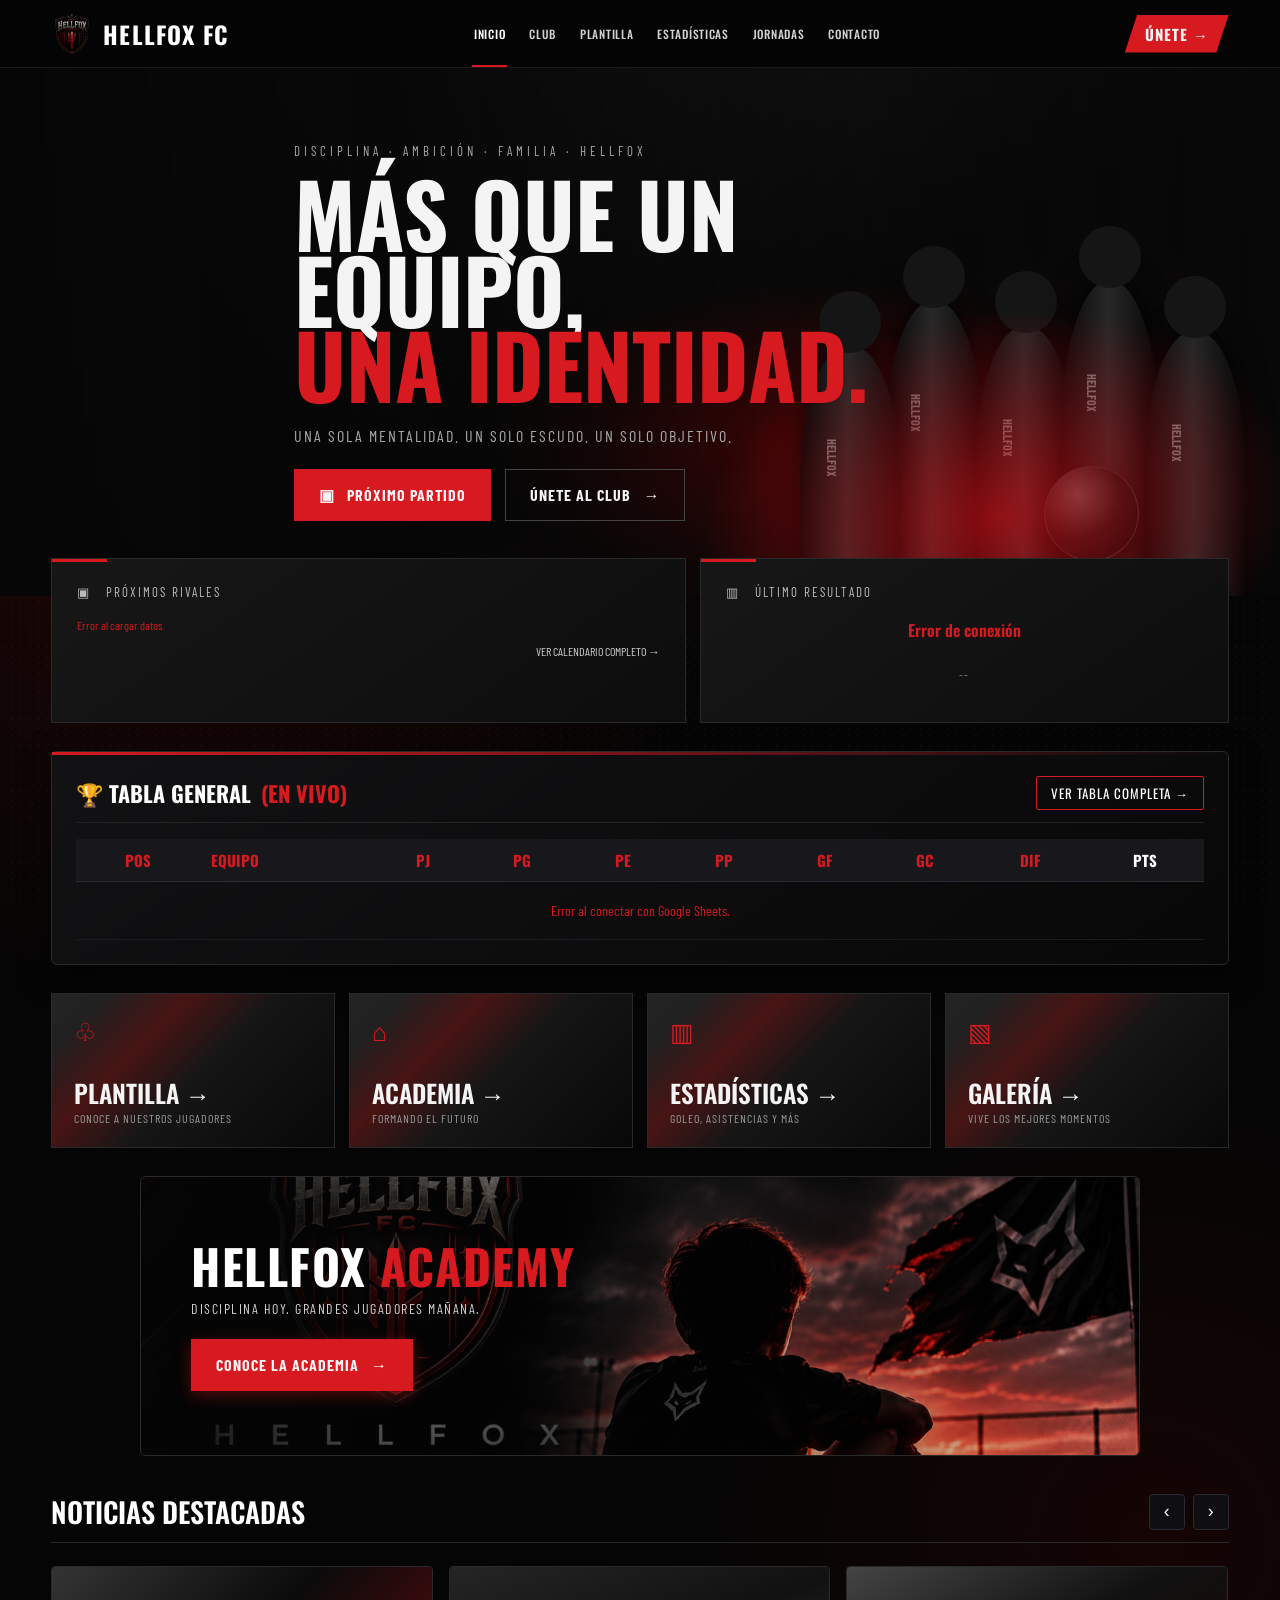
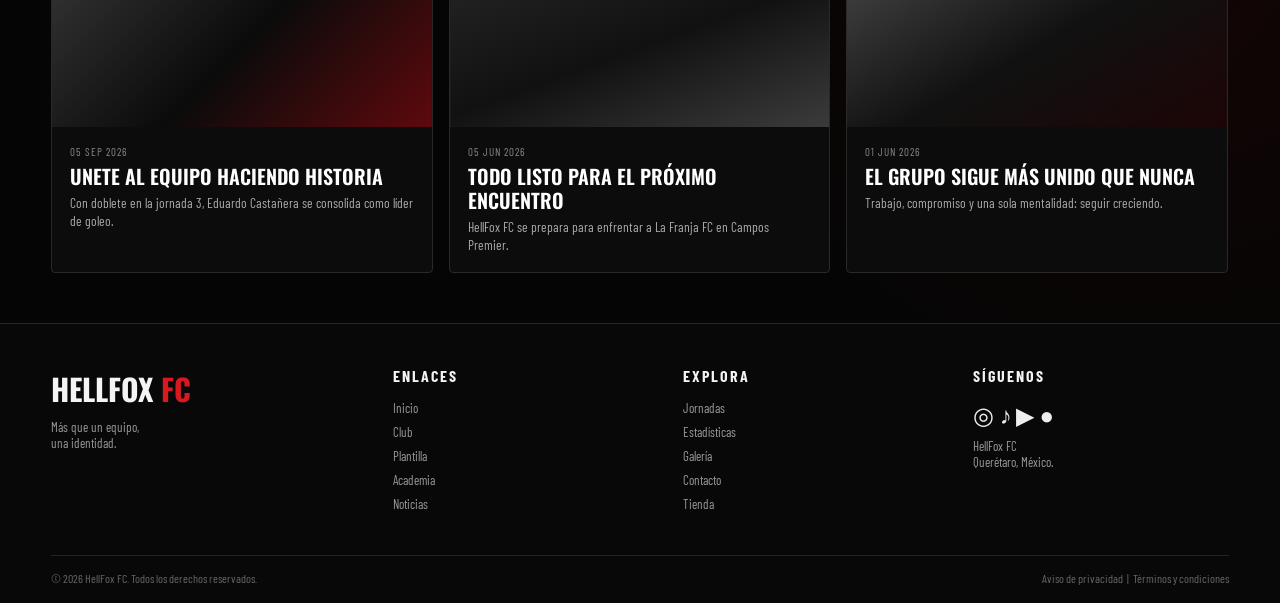
<file: index.html>
<!DOCTYPE html>
<html lang="es">
<head>
<meta charset="UTF-8">
<meta name="viewport" content="width=device-width, initial-scale=1.0">
<title>HELLFOX FC — Más que un equipo</title>
<style>
@import url('https://fonts.googleapis.com/css2?family=Barlow+Condensed:wght@400;500;600;700;800&family=Oswald:wght@400;500;600;700&display=swap');

:root{
  --red:#d71920;
  --red2:#8e0e13;
  --black:#050505;
  --panel:#0f0f11;
  --line:#292929;
  --white:#f4f4f4;
  --muted:#a0a0a0;
}
*{box-sizing:border-box;margin:0;padding:0}
body{
  background:
    radial-gradient(circle at 15% 20%,rgba(180,0,0,.16),transparent 28%),
    radial-gradient(circle at 90% 70%,rgba(130,0,0,.13),transparent 25%),
    #050505;
  color:var(--white);
  font-family:'Barlow Condensed',Arial,sans-serif;
  overflow-x: hidden;
}
body:before{
  content:"";
  position:fixed;inset:0;pointer-events:none;opacity:.08;
  background-image:linear-gradient(115deg,transparent 0 48%,#fff 49%,transparent 50%);
  background-size:9px 9px;
}
a{text-decoration:none;color:inherit}
.container{width:min(1180px,92%);margin:auto}

/* NAV OPTIMIZADO */
header{
  position:sticky;top:0;z-index:100;
  height:68px;background:rgba(5,5,5,.98);
  border-bottom:1px solid #1a1a1a;
  backdrop-filter:blur(10px);
}
.nav{height:100%;display:flex;align-items:center;justify-content:space-between}
.brand{display:flex;align-items:center;gap:10px}
.logo-img{
  height:42px;
  width:auto;
  object-fit:contain;
  display:block;
}
.brand b{font:700 24px 'Oswald',sans-serif;letter-spacing:1.2px;color:#fff;text-transform:uppercase}
.navlinks{display:flex;gap:20px;align-items:center;height:100%}
.navlinks a{
  font-family:'Oswald',sans-serif;
  font-size:11.5px;
  font-weight:500;
  text-transform:uppercase;
  letter-spacing:0.7px;
  color:#d2d2d2;
  transition:color 0.2s;
  position:relative;
  display:flex;
  align-items:center;
  height:100%;
  padding:0 2px;
}
.navlinks a:hover, .navlinks a.active{color:#fff}
.navlinks a.active::after{
  content:'';
  position:absolute;
  bottom:0;left:0;right:0;
  height:2px;
  background-color:var(--red);
}
.join{
  background:var(--red);
  padding:8px 20px;
  clip-path:polygon(12% 0, 100% 0, 88% 100%, 0 100%);
  font-family:'Oswald',sans-serif;
  font-weight:700;
  font-size:15px;
  text-transform:uppercase;
  letter-spacing:1px;
}
.menu{display:none}

/* HERO */
.hero{
  min-height:500px;position:relative;overflow:hidden;
  display:flex;align-items:center;
  background:
    linear-gradient(90deg,#060606 0%,rgba(5,5,5,.88) 31%,rgba(5,5,5,.38) 68%,#080808 100%),
    radial-gradient(ellipse at 65% 70%,rgba(180,0,0,.62),transparent 30%),
    linear-gradient(155deg,#242424,#090909 55%,#250709);
}
.hero:after{
  content:"";position:absolute;right:-8%;bottom:-35%;width:60%;height:100%;
  background:radial-gradient(ellipse,rgba(210,15,22,.65),transparent 55%);
  transform:rotate(-10deg);
}
.hero-content{position:relative;z-index:2;width:54%;padding:75px 0}
.kicker{letter-spacing:4px;color:#aaa;font-size:13px;margin-bottom:16px}
h1{font:700 clamp(55px,7vw,88px)/.86 'Oswald';text-transform:uppercase}
h1 span{color:var(--red);display:block}
.hero p{margin:24px 0;color:#aaa;letter-spacing:2px;text-transform:uppercase}
.actions{display:flex;gap:14px}
.btn{padding:15px 24px;text-transform:uppercase;font-weight:700;letter-spacing:1px;border:1px solid #444;transition:0.2s;display:inline-block;}
.btn.primary{background:var(--red);border-color:var(--red)}
.btn:hover{transform:translateY(-2px)}

/* BOTÓN VER TABLA REDUCIDO */
.btn-ver-tabla {
  padding: 6px 14px;
  background: transparent;
  border: 1px solid var(--red);
  color: #fff;
  font-family: 'Oswald', sans-serif;
  font-size: 13px;
  text-transform: uppercase;
  letter-spacing: 1px;
  transition: all 0.2s ease;
  display: inline-flex;
  align-items: center;
  gap: 6px;
  border-radius: 2px;
}

.btn-ver-tabla:hover {
  background: var(--red);
  color: #fff;
  transform: translateY(-2px);
  box-shadow: 0 0 10px rgba(215, 25, 32, 0.4);
}

/* ABSTRACT TEAM */
.team-visual{position:absolute;right:0;bottom:0;width:55%;height:100%;overflow:hidden}
.player{
  position:absolute;bottom:-20px;width:100px;height:270px;border-radius:48% 48% 5% 5%;
  background:linear-gradient(90deg,#050505,#272727 48%,#050505);
  box-shadow:0 0 30px #000;
}
.player:before{content:"";position:absolute;left:19px;top:-55px;width:62px;height:62px;border-radius:50%;background:#151515}
.player:after{content:"HELLFOX";position:absolute;top:105px;left:13px;transform:rotate(90deg);font-weight:700;font-size:12px;color:#777}
.p1{right:42%;height:315px}.p2{right:29%;height:290px}.p3{right:17%;height:335px}.p4{right:5%;height:285px}.p5{right:54%;height:270px}
.ball{
  position:absolute;right:20%;bottom:35px;width:95px;height:95px;border-radius:50%;
  background:radial-gradient(circle at 35% 30%,#555,#101010 48%,#000);
  box-shadow:0 15px 30px #000;border:1px solid #333
}

/* CARDS & LOGOS */
.stats{margin-top:-38px;position:relative;z-index:5}
.grid3{display:grid;grid-template-columns:1.2fr 1fr;gap:14px}
.card{background:linear-gradient(145deg,#171717,#0d0d0d);border:1px solid var(--line);padding:25px;min-height:165px;position:relative}
.card:before{content:"";position:absolute;top:0;left:0;width:55px;height:3px;background:var(--red)}
.label{font-size:13px;text-transform:uppercase;letter-spacing:2px;color:#bbb;margin-bottom:18px}
.score{font:600 34px 'Oswald';display:flex;align-items:center;justify-content:center;gap:22px;text-align:center;}
.small{font-size:12px;color:#888;text-transform:uppercase;letter-spacing:1px}

/* ESCUDOS DINÁMICOS Y FALLBACK */
.shield{
  width:53px;
  height:62px;
  margin:auto;
  background:#090909;
  border:1px solid #444;
  clip-path:polygon(50% 0,92% 18%,85% 76%,50% 100%,15% 76%,8% 18%);
  display:grid;
  place-items:center;
  color:var(--red);
  font-weight:800;
}
.shield-img {
  width: auto;
  max-width: 55px;
  height: 55px;
  object-fit: contain;
  margin: 0 auto;
  display: block;
}

/* RIVALES EN VIVO */
.rivales-grid {
  display: grid;
  grid-template-columns: repeat(auto-fit, minmax(240px, 1fr));
  gap: 16px;
  margin-top: 10px;
}
.match-card-mini {
  background: linear-gradient(145deg, #141416, #09090a);
  border: 1px solid var(--line);
  padding: 16px;
  position: relative;
  border-radius: 4px;
}
.match-card-mini::before {
  content: "";
  position: absolute;
  top: 0;
  left: 0;
  width: 3px;
  height: 100%;
  background: var(--red);
}
.match-meta {
  display: flex;
  justify-content: space-between;
  font-size: 11px;
  color: var(--muted);
  text-transform: uppercase;
  margin-bottom: 10px;
  border-bottom: 1px solid #222;
  padding-bottom: 5px;
}
.match-teams-row {
  display: flex;
  justify-content: space-between;
  align-items: center;
  text-align: center;
}
.team-mini-box {
  flex: 1;
  display: flex;
  flex-direction: column;
  align-items: center;
}
.team-mini-name {
  font-family: 'Oswald', sans-serif;
  font-size: 14px;
  margin-top: 6px;
}

/* RECTÁNGULO / PANEL DE TABLA GENERAL EN VIVO */
.panel-tabla-box {
  background: linear-gradient(145deg, #121214, #080809);
  border: 1px solid var(--line);
  border-radius: 6px;
  padding: 24px;
  margin: 28px 0;
  position: relative;
  box-shadow: 0 10px 30px rgba(0,0,0,0.5);
}

.panel-tabla-box::before {
  content: "";
  position: absolute;
  top: 0;
  left: 0;
  right: 0;
  height: 3px;
  background: linear-gradient(90deg, var(--red), transparent);
}

.panel-header {
  display: flex;
  justify-content: space-between;
  align-items: center;
  margin-bottom: 16px;
  border-bottom: 1px solid #222;
  padding-bottom: 12px;
  gap: 15px;
  flex-wrap: wrap;
}

.panel-title {
  font: 700 22px 'Oswald', sans-serif;
  text-transform: uppercase;
  color: #fff;
  display: flex;
  align-items: center;
  gap: 10px;
}

.panel-title span {
  color: var(--red);
}

.tabla-scroll {
  overflow-x: auto;
  width: 100%;
  -webkit-overflow-scrolling: touch;
}

.tabla-live {
  width: 100%;
  min-width: 600px;
  border-collapse: collapse;
  text-align: center;
  font-size: 14px;
}

.tabla-live thead tr {
  background: #18181c;
  color: var(--red);
  font-family: 'Oswald', sans-serif;
  font-size: 15px;
  text-transform: uppercase;
  border-bottom: 1px solid #2a2a30;
}

.tabla-live th, .tabla-live td {
  padding: 10px 12px;
}

.tabla-live tbody tr {
  border-bottom: 1px solid #1c1c20;
  transition: background 0.2s;
}

.tabla-live tbody tr:hover {
  background: rgba(255, 255, 255, 0.03);
}

/* FEATURE TILES */
.tiles{display:grid;grid-template-columns:repeat(4,1fr);gap:14px;margin:18px 0 28px}
.tile{min-height:155px;padding:22px;display:flex;flex-direction:column;justify-content:end;border:1px solid #292929;overflow:hidden;position:relative;background:linear-gradient(135deg,#242424,#080808)}
.tile:before{content:"";position:absolute;inset:0;background:linear-gradient(135deg,transparent 25%,rgba(190,0,0,.28),transparent 65%);transform:translateX(-20%)}
.tile>*{position:relative}
.icon{font-size:25px;color:var(--red);margin-bottom:auto}
.tile h3{font:600 25px 'Oswald';text-transform:uppercase}
.tile p{font-size:12px;color:#999;text-transform:uppercase;letter-spacing:1px}

/* ACADEMY - IMAGEN DE FONDO AJUSTADA */
/* CONTENEDOR MÁS COMPACTO Y CENTRADO */
/* CONTENEDOR COMPACTO */
/* CONTENEDOR CONTENIDO */
/* BANNER ACADEMY CON LA NUEVA IMAGEN COMPLETA */
.academy {
  min-height: 280px;
  max-width: 1000px;
  margin: 0 auto 28px auto;
  border: 1px solid #292929;
  border-radius: 6px;
  position: relative;
  overflow: hidden;
  padding: 40px 50px;
  display: flex;
  flex-direction: column;
  justify-content: center;
  align-items: flex-start;
  
  /* Imagen de fondo abarcando toda la tarjeta */
  background-image: 
    linear-gradient(90deg, rgba(5, 5, 5, 0.9) 0%, rgba(5, 5, 5, 0.4) 50%, rgba(5, 5, 5, 0.1) 100%),
    url('academy_hero.png'); /* Guarda tu nueva foto con este nombre */
  background-size: cover;
  background-position: center right;
  background-repeat: no-repeat;
}

/* Eliminamos el pseudo-elemento :after para quitar a los 3 chicos */
.academy:after {
  display: none;
}

/* ESTILOS DEL TEXTO Y BOTÓN SOBRE EL NUEVO FONDO */
.academy h2 {
  font-family: 'Oswald', sans-serif;
  font-size: 48px;
  font-weight: 700;
  text-transform: uppercase;
  color: #ffffff;
  line-height: 1;
  position: relative;
  z-index: 2;
  letter-spacing: 1.5px;
}

.academy h2 span {
  color: var(--red);
}

.academy p {
  color: #d0d0d0;
  font-size: 14px;
  letter-spacing: 1.5px;
  text-transform: uppercase;
  margin: 10px 0 22px 0;
  position: relative;
  z-index: 2;
}

.academy .btn.primary {
  position: relative;
  z-index: 2;
  box-shadow: 0 4px 15px rgba(215, 25, 32, 0.4);
}
/* CARRUSEL DE NOTICIAS INFINITO */
.noticias-section { margin: 35px 0 40px; }
.noticias-header {
  display: flex;
  justify-content: space-between;
  align-items: center;
  margin-bottom: 18px;
  border-bottom: 1px solid var(--line);
  padding-bottom: 10px;
}
.noticias-header h2 { font: 600 28px 'Oswald', sans-serif; text-transform: uppercase; color: #fff; }
.carousel-controls { display: flex; gap: 8px; }
.btn-scroll {
  background: #0f0f11;
  border: 1px solid #2a2a30;
  color: #fff;
  width: 36px;
  height: 36px;
  border-radius: 4px;
  cursor: pointer;
  font-size: 1.1rem;
  display: flex;
  align-items: center;
  justify-content: center;
  transition: all 0.2s;
}
.btn-scroll:hover { background: var(--red); border-color: var(--red); }
.carousel-container {
  display: flex;
  gap: 16px;
  overflow-x: auto;
  scroll-behavior: smooth;
  scrollbar-width: none;
  padding: 5px 0 10px;
}
.carousel-container::-webkit-scrollbar { display: none; }
.news-card-carrusel {
  flex: 0 0 calc(33.333% - 11px);
  min-width: 290px;
  background: #0c0c0c;
  border: 1px solid #292929;
  border-radius: 4px;
  overflow: hidden;
  display: flex;
  flex-direction: column;
  transition: transform 0.2s, border-color 0.2s;
}
.news-card-carrusel:hover { transform: translateY(-4px); border-color: var(--red); }
.card-img-wrapper { height: 160px; background-size: cover; background-position: center; background-color: #171717; }
.card-content { padding: 18px; display: flex; flex-direction: column; gap: 6px; flex-grow: 1; }
.card-date-str { font-size: 11px; color: #888; letter-spacing: 1px; font-family: 'Barlow Condensed', sans-serif; }
.card-content h3 { font: 600 20px 'Oswald', sans-serif; text-transform: uppercase; color: #fff; line-height: 1.2; }
.card-content p { font-size: 13.5px; color: #aaa; line-height: 1.35; }

.card-more {
  background: linear-gradient(135deg, #0c0c0c 0%, #161616 100%);
  justify-content: center;
  align-items: center;
  text-align: center;
  text-decoration: none;
  border: 1px dashed #3a3a3a;
}
.card-more:hover { background: var(--red); border-style: solid; }
.more-wrapper { padding: 20px; display: flex; flex-direction: column; align-items: center; gap: 8px; }
.more-icon { font-size: 2rem; color: var(--red); transition: color 0.2s, transform 0.2s; }
.card-more:hover .more-icon { color: #fff; transform: translateX(5px); }
.card-more h3 { font: 700 22px 'Oswald', sans-serif; text-transform: uppercase; color: #fff; }
.card-more p { font-size: 12px; color: #888; text-transform: uppercase; }
.card-more:hover p { color: #eee; }

/* FOOTER */
footer{border-top:1px solid #262626;background:#080808;padding:42px 0 18px}
.footer-grid{display:grid;grid-template-columns:1.2fr 1fr 1fr 1fr;gap:35px}
.footer-brand{font:700 30px 'Oswald'}
.footer-brand span{color:var(--red)}
footer h4{text-transform:uppercase;letter-spacing:2px;margin-bottom:15px}
footer a,footer p{display:block;color:#999;font-size:13px;margin:8px 0}
.copyright{border-top:1px solid #222;margin-top:35px;padding-top:15px;color:#666;font-size:12px;display:flex;justify-content:space-between}

@media(max-width:850px){
  .navlinks{display:none}.menu{display:block;font-size:25px;cursor:pointer;color:#fff;}
  .hero-content{width:85%}.team-visual{opacity:.4;width:100%}
  .grid3{grid-template-columns:1fr}.tiles{grid-template-columns:1fr 1fr}
  .footer-grid{grid-template-columns:1fr 1fr}
  .news-card-carrusel { flex: 0 0 calc(50% - 8px); }
}
@media(max-width:520px){
  .tiles{grid-template-columns:1fr}.footer-grid{grid-template-columns:1fr}
  .academy{padding:30px 25px}.academy h2{font-size:38px}
  .hero{min-height:580px}.actions{flex-direction:column;width:210px}
  .news-card-carrusel { flex: 0 0 85%; }
}
</style>
</head>
<body>

<header>
  <div class="container nav">
    <a class="brand" href="#"><img class="logo-img" src="hellfox300.png" alt="HellFox FC"><b>HELLFOX FC</b></a>
    <nav class="navlinks" id="navlinks">
      <a class="active" href="#inicio">Inicio</a>
      <a href="#club">Club</a>
      <a href="#plantilla">Plantilla</a>
      <a href="#estadisticas">Estadísticas</a>
      <a href="tabla.html">Jornadas</a>
      <a href="#contacto">Contacto</a>
    </nav>
    <a class="join" href="#contacto">Únete →</a>
    <div class="menu">☰</div>
  </div>
</header>

<main>
<section class="hero" id="club">
  <div class="container hero-content">
    <div class="kicker">DISCIPLINA · AMBICIÓN · FAMILIA · HELLFOX</div>
    <h1>Más que un equipo,<span>una identidad.</span></h1>
    <p>Una sola mentalidad. Un solo escudo. Un solo objetivo.</p>
    <div class="actions">
      <a class="btn primary" href="#jornadas">▣ &nbsp; Próximo partido</a>
      <a class="btn" href="#contacto">Únete al club &nbsp; →</a>
    </div>
  </div>
  <div class="team-visual" aria-hidden="true">
    <div class="player p1"></div><div class="player p2"></div><div class="player p3"></div>
    <div class="player p4"></div><div class="player p5"></div><div class="ball"></div>
  </div>
</section>

<section class="container stats" id="jornadas">
  <div class="grid3">
    
    <article class="card">
      <div class="label">▣ &nbsp; Próximos Rivales</div>
      <div id="contenedor-rivales" class="rivales-grid">
        <p style="color:#aaa; font-size:12px;">Cargando próximos partidos...</p>
      </div>
      <p style="text-align:right;color:#ccc;font-size:12px;text-transform:uppercase;margin-top:12px">
        <a href="tabla.html">Ver calendario completo →</a>
      </p>
    </article>

    <article class="card" id="estadisticas">
      <div class="label">▥ &nbsp; Último resultado</div>
      <div class="score" id="marcador-ultimo-partido">
        <span style="font-size:16px; color:#aaa;">Cargando marcador...</span>
      </div>
      <p class="small" id="meta-ultimo-partido" style="text-align:center;margin-top:25px">--</p>
    </article>

  </div>
</section>

<section class="container">
  <div class="panel-tabla-box">
    <div class="panel-header">
      <h3 class="panel-title">🏆 Tabla General <span>(En Vivo)</span></h3>
      <a href="tabla.html" class="btn-ver-tabla">Ver tabla completa →</a>
    </div>
    <div class="tabla-scroll">
      <table class="tabla-live">
        <thead>
          <tr>
            <th>Pos</th>
            <th style="text-align: left;">Equipo</th>
            <th>PJ</th>
            <th>PG</th>
            <th>PE</th>
            <th>PP</th>
            <th>GF</th>
            <th>GC</th>
            <th>DIF</th>
            <th style="color: #fff;">PTS</th>
          </tr>
        </thead>
        <tbody id="cuerpo-tabla-live">
          <tr>
            <td colspan="10" style="padding: 20px; color: #aaa;">Cargando tabla de posiciones...</td>
          </tr>
        </tbody>
      </table>
    </div>
  </div>
</section>

<section class="container" id="plantilla">
  <div class="tiles">
    <a class="tile" href="#"><div class="icon">♧</div><h3>Plantilla →</h3><p>Conoce a nuestros jugadores</p></a>
    <a class="tile" href="#academia"><div class="icon">⌂</div><h3>Academia →</h3><p>Formando el futuro</p></a>
    <a class="tile" href="#estadisticas"><div class="icon">▥</div><h3>Estadísticas →</h3><p>Goleo, asistencias y más</p></a>
    <a class="tile" href="#galeria"><div class="icon">▧</div><h3>Galería →</h3><p>Vive los mejores momentos</p></a>
  </div>

  <section class="academy" id="academia">
    <h2>HELLFOX <span>ACADEMY</span></h2>
    <p>Disciplina hoy. Grandes jugadores mañana.</p>
    <!-- Enlace ajustado para abrir un PDF genérico de la academia -->
    <a class="btn primary" href="HellFox Academy.pdf" target="_blank">Conoce la academia &nbsp; →</a>
  </section>

  <section class="noticias-section" id="noticias">
    <div class="noticias-header">
      <h2>Noticias destacadas</h2>
      <div class="carousel-controls">
        <button class="btn-scroll" id="prevBtn">‹</button>
        <button class="btn-scroll" id="nextBtn">›</button>
      </div>
    </div>

    <div class="carousel-container" id="carousel">
      <article class="news-card-carrusel">
        <div class="card-img-wrapper" style="background-image: linear-gradient(135deg,#343434,#0b0b0b 50%,#5e090d);"></div>
        <div class="card-content">
          <span class="card-date-str">05 SEP 2026</span>
          <h3>UNETE AL EQUIPO HACIENDO HISTORIA</h3>
          <p>Con doblete en la jornada 3, Eduardo Castañera se consolida como líder de goleo.</p>
        </div>
      </article>

      <article class="news-card-carrusel">
        <div class="card-img-wrapper" style="background-image: linear-gradient(160deg,#252525,#111 50%,#3b3b3b);"></div>
        <div class="card-content">
          <span class="card-date-str">05 JUN 2026</span>
          <h3>TODO LISTO PARA EL PRÓXIMO ENCUENTRO</h3>
          <p>HellFox FC se prepara para enfrentar a La Franja FC en Campos Premier.</p>
        </div>
      </article>

      <article class="news-card-carrusel">
        <div class="card-img-wrapper" style="background-image: linear-gradient(150deg,#444,#111 50%,#1d0506);"></div>
        <div class="card-content">
          <span class="card-date-str">01 JUN 2026</span>
          <h3>EL GRUPO SIGUE MÁS UNIDO QUE NUNCA</h3>
          <p>Trabajo, compromiso y una sola mentalidad: seguir creciendo.</p>
        </div>
      </article>

      <article class="news-card-carrusel">
        <div class="card-img-wrapper" style="background-image: linear-gradient(135deg,#242424,#080808 60%,#4a0000);"></div>
        <div class="card-content">
          <span class="card-date-str">28 MAY 2026</span>
          <h3>NUEVO REFUERZO PARA LA SQUAD</h3>
          <p>Se incorpora un mediocampista ofensivo para potenciar el ataque.</p>
        </div>
      </article>

      <a href="noticias.html" class="news-card-carrusel card-more">
        <div class="more-wrapper">
          <span class="more-icon">→</span>
          <h3>VER MÁS NOTICIAS</h3>
          <p>Explora todo el historial</p>
        </div>
      </a>
    </div>
  </section>
</section>
</main>

<footer id="contacto">
  <div class="container">
    <div class="footer-grid">
      <div><div class="footer-brand">HELLFOX <span>FC</span></div><p>Más que un equipo,<br>una identidad.</p></div>
      <div><h4>Enlaces</h4><a href="index.html">Inicio</a><a href="#club">Club</a><a href="#plantilla">Plantilla</a><a href="#academia">Academia</a><a href="#noticias">Noticias</a></div>
      <div><h4>Explora</h4><a href="tabla.html">Jornadas</a><a href="#estadisticas">Estadísticas</a><a href="#galeria">Galería</a><a href="#contacto">Contacto</a><a href="#">Tienda</a></div>
      <div id="galeria"><h4>Síguenos</h4><p style="font-size:24px;color:#eee">◎ ♪ ▶ ●</p><p>HellFox FC<br>Querétaro, México.</p></div>
    </div>
    <div class="copyright"><span>© 2026 HellFox FC. Todos los derechos reservados.</span><span>Aviso de privacidad &nbsp;|&nbsp; Términos y condiciones</span></div>
  </div>
</footer>

<script>
// Menú hamburguesa
document.querySelector('.menu').addEventListener('click',()=>{
  const nav=document.querySelector('.navlinks');
  nav.style.display=nav.style.display==='flex'?'none':'flex';
  nav.style.position='absolute';nav.style.top='68px';nav.style.left='0';nav.style.right='0';
  nav.style.padding='20px';nav.style.background='#090909';nav.style.flexDirection='column';
});

// Control del carrusel
const carousel = document.getElementById('carousel');
const prevBtn = document.getElementById('prevBtn');
const nextBtn = document.getElementById('nextBtn');

nextBtn.addEventListener('click', () => { carousel.scrollBy({ left: 320, behavior: 'smooth' }); });
prevBtn.addEventListener('click', () => { carousel.scrollBy({ left: -320, behavior: 'smooth' }); });

// URL de Google Apps Script
const URL_GOOGLE_SHEETS = "https://script.google.com/macros/s/AKfycbxqslkxaQzyvVTvYqnfaN0s_UDqAFmk584Tmrzp-2YtDQLibhhzyML-Hp0M5a9yjTGs_Q/exec";

// Cargar Datos de Google Sheets (Con soporte para Logos)
async function cargarDatosGoogleSheets() {
  const contenedorPartidos = document.getElementById("contenedor-rivales");
  const cuerpoTabla = document.getElementById("cuerpo-tabla-live");
  const marcadorContenedor = document.getElementById("marcador-ultimo-partido");
  const metaUltimoPartido = document.getElementById("meta-ultimo-partido");

  try {
    const res = await fetch(URL_GOOGLE_SHEETS);
    const responseData = await res.json();

    const dataPartidos = responseData.partidos || responseData;
    const dataTabla = responseData.tabla || responseData;

    // 1. MAPEO DE LOGOS DESDE LA PESTAÑA "TABLA"
    const mapaLogos = {};
    if (Array.isArray(dataTabla)) {
      dataTabla.forEach(item => {
        if (item.equipo) {
          const key = String(item.equipo).trim().toLowerCase();
          mapaLogos[key] = item.logo || item.imagen || item.escudo || "";
        }
      });
    }

    // Función auxiliar para formatear URLs (admite Google Drive y archivos locales)
    function procesarUrlLogo(url) {
      if (!url || String(url).trim() === "") return "";
      let urlLimpia = String(url).trim();
      
      // Convertir enlaces de Google Drive compartidos a visualización directa
      if (urlLimpia.includes("drive.google.com") && urlLimpia.includes("/file/d/")) {
        const match = urlLimpia.match(/\/file\/d\/([^\/]+)/);
        if (match && match[1]) {
          return `https://drive.google.com/uc?export=view&id=${match[1]}`;
        }
      }
      return urlLimpia;
    }

    // Función para obtener el HTML del escudo (Imagen o Escudo Negro Fallback)
    function obtenerEscudoHTML(nombreEquipo, textoFallback) {
      const key = String(nombreEquipo || "").trim().toLowerCase();
      const rawLogo = mapaLogos[key];
      const urlFinal = procesarUrlLogo(rawLogo);

      if (urlFinal !== "") {
        return `<img src="${urlFinal}" alt="${nombreEquipo}" class="shield-img" onError="this.onerror=null; this.outerHTML='<div class=\\'shield\\'>${textoFallback}</div>';">`;
      }
      return `<div class="shield">${textoFallback}</div>`;
    }

    // 2. ÚLTIMO RESULTADO
    const partidosJugados = dataPartidos.filter(p => p.goles_local !== undefined && p.goles_local !== null && p.goles_local !== "");

    if (partidosJugados.length > 0) {
      const ultimo = partidosJugados[partidosJugados.length - 1];
      const gl = Number(ultimo.goles_local);
      const gv = Number(ultimo.goles_visita);
      
      marcadorContenedor.innerHTML = `
        <span>${ultimo.local || 'LOCAL'}</span> 
        <b>${gl} — ${gv}</b> 
        <span>${ultimo.visita || 'VISITA'}</span>
      `;
      metaUltimoPartido.innerText = `${ultimo.jornada || 'Jornada'} · ${ultimo.fecha || 'Fecha por definir'}`;
    } else {
      marcadorContenedor.innerHTML = `<span style="font-size:18px;">SIN PARTIDOS JUGADOS</span>`;
      metaUltimoPartido.innerText = `--`;
    }

    // 3. PRÓXIMOS RIVALES (Muestra imágenes desde Google Sheets)
    contenedorPartidos.innerHTML = "";
    const proximos = dataPartidos
      .filter(p => p.goles_local === undefined || p.goles_local === null || p.goles_local === "")
      .slice(0, 2);

    if (proximos.length > 0) {
      proximos.forEach(p => {
        const logoLocal = obtenerEscudoHTML(p.local, p.local_shield || 'HF');
        const logoVisita = obtenerEscudoHTML(p.visita, p.visita_shield || 'RIV');

        contenedorPartidos.innerHTML += `
          <article class="match-card-mini">
            <div class="match-meta">
              <span style="color:var(--red); font-weight:bold;">${p.jornada || 'Jornada'}</span>
              <span>${p.fecha || 'POR DEFINIR'}</span>
            </div>
            <div class="match-teams-row">
              <div class="team-mini-box">
                ${logoLocal}
                <span class="team-mini-name">${p.local || 'HellFox FC'}</span>
              </div>
              <strong style="color:var(--red); font-size: 16px;">VS</strong>
              <div class="team-mini-box">
                ${logoVisita}
                <span class="team-mini-name">${p.visita || 'Rival'}</span>
              </div>
            </div>
          </article>
        `;
      });
    } else {
      contenedorPartidos.innerHTML = `<p style="color:#aaa; font-size:12px;">No hay próximos partidos programados.</p>`;
    }

    // 4. TABLA GENERAL DE POSICIONES
    const tablaOrdenada = [...dataTabla]
      .filter(t => t.equipo)
      .sort((a, b) => Number(b.pts) - Number(a.pts))
      .map((t, idx) => ({ ...t, posReal: idx + 1 }));

    let tablaCuatro = [];
    const indexHellfox = tablaOrdenada.findIndex(t => String(t.equipo).toLowerCase().includes("hellfox"));

    if (indexHellfox !== -1 && indexHellfox >= 4) {
      tablaCuatro = [...tablaOrdenada.slice(0, 3), tablaOrdenada[indexHellfox]];
    } else {
      tablaCuatro = tablaOrdenada.slice(0, 4);
    }

    cuerpoTabla.innerHTML = "";
    tablaCuatro.forEach((t) => {
      const esHellFox = String(t.equipo).toLowerCase().includes("hellfox");
      const bgStyle = esHellFox 
        ? "background: rgba(215, 25, 32, 0.2); font-weight: bold;" 
        : "";

      const rawLogo = t.logo || t.imagen || t.escudo;
      const urlLogo = procesarUrlLogo(rawLogo);
      const logoMini = urlLogo 
        ? `<img src="${urlLogo}" alt="" style="height:20px; width:20px; object-fit:contain; vertical-align:middle; margin-right:8px; display:inline-block;">` 
        : "";

      cuerpoTabla.innerHTML += `
        <tr style="${bgStyle}">
          <td style="font-weight: 700; color: #aaa;">${t.posReal}</td>
          <td style="text-align: left; color: #fff; font-weight: 600;">${logoMini}${t.equipo}</td>
          <td style="color: #ccc;">${t.pj || 0}</td>
          <td style="color: #ccc;">${t.pg || 0}</td>
          <td style="color: #ccc;">${t.pe || 0}</td>
          <td style="color: #ccc;">${t.pp || 0}</td>
          <td style="color: #ccc;">${t.gf || 0}</td>
          <td style="color: #ccc;">${t.gc || 0}</td>
          <td style="color: #ccc;">${t.dif || 0}</td>
          <td style="color: var(--red); font-weight: 800; font-size: 16px;">${t.pts || 0}</td>
        </tr>
      `;
    });

  } catch (err) {
    contenedorPartidos.innerHTML = `<p style="color:var(--red); font-size:12px;">Error al cargar datos.</p>`;
    cuerpoTabla.innerHTML = `<tr><td colspan="10" style="color:var(--red); padding:20px;">Error al conectar con Google Sheets.</td></tr>`;
    marcadorContenedor.innerHTML = `<span style="font-size:16px; color:var(--red);">Error de conexión</span>`;
  }
}

cargarDatosGoogleSheets();
</script>
</body>
</html>
</file>
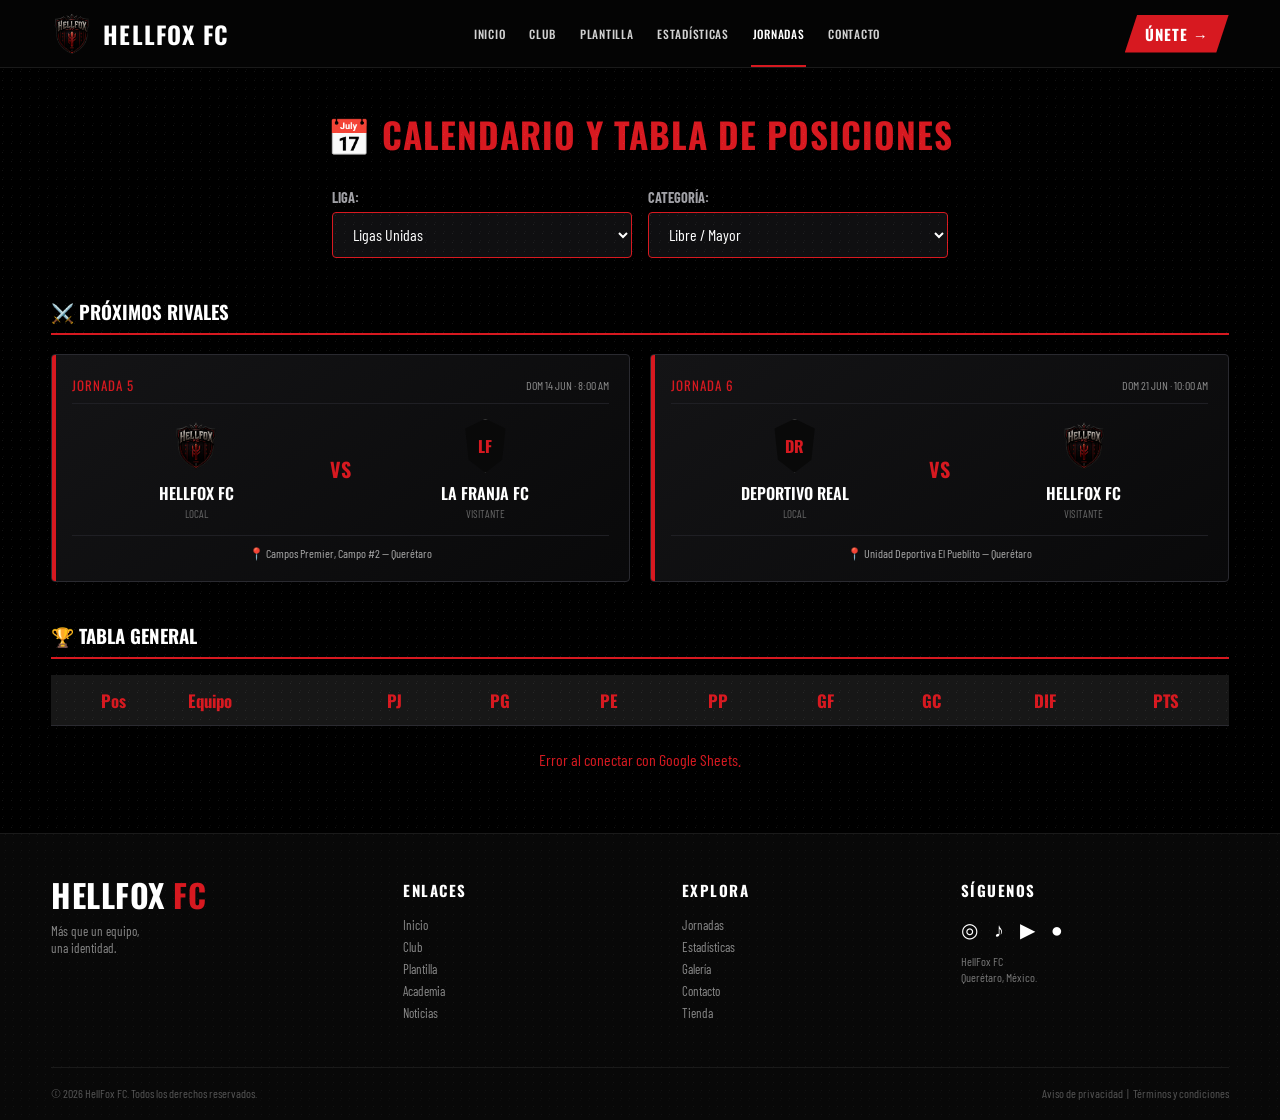
<file: tabla.html>
<!DOCTYPE html>
<html lang="es">
<head>
<meta charset="UTF-8">
<meta name="viewport" content="width=device-width, initial-scale=1.0">
<title>HELLFOX FC — Más que un equipo</title>

<style>
@import url('https://fonts.googleapis.com/css2?family=Barlow+Condensed:wght@400;500;600;700;800&family=Oswald:wght@400;500;600;700&display=swap');

:root {
  --red: #d71920;
  --black: #050505;
  --panel: #0f0f11;
  --line: #2a2a30;
  --white: #ffffff;
  --muted: #a1a1a6;
}

* {
  box-sizing: border-box;
  margin: 0;
  padding: 0;
}

html, body {
  width: 100%;
  margin: 0;
  padding: 0;
  background-color: var(--black);
  color: var(--white);
  font-family: 'Barlow Condensed', Arial, sans-serif;
}

body:before {
  content: "";
  position: fixed;
  inset: 0;
  pointer-events: none;
  opacity: .08;
  background-image: linear-gradient(115deg, transparent 0 48%, #fff 49%, transparent 50%);
  background-size: 9px 9px;
}

a {
  text-decoration: none;
  color: inherit;
}

.container {
  width: min(1180px, 92%);
  margin: 0 auto;
}

/* ENCABEZADO */
header {
  position: sticky;
  top: 0;
  z-index: 100;
  height: 68px;
  background: rgba(5, 5, 5, 0.98);
  border-bottom: 1px solid #1a1a1a;
  width: 100%;
}

.nav-container {
  width: min(1180px, 92%);
  height: 100%;
  margin: 0 auto;
  display: flex;
  align-items: center;
  justify-content: space-between;
}

.brand {
  display: flex;
  align-items: center;
  gap: 10px;
}

.logo-img {
  height: 42px;
  width: auto;
  object-fit: contain;
  display: block;
}

.brand b {
  font: 700 24px 'Oswald', sans-serif;
  letter-spacing: 1.2px;
  color: #fff;
  text-transform: uppercase;
}

.navlinks {
  display: flex;
  gap: 20px;
  align-items: center;
  height: 100%;
}

.navlinks a {
  font-family: 'Oswald', sans-serif;
  font-size: 11.5px;
  font-weight: 500;
  text-transform: uppercase;
  letter-spacing: 0.7px;
  color: #d2d2d2;
  transition: color 0.2s;
  position: relative;
  display: flex;
  align-items: center;
  height: 100%;
  padding: 0 2px;
}

.navlinks a:hover {
  color: #fff;
}

.navlinks a.active {
  color: #fff;
}

.navlinks a.active::after {
  content: '';
  position: absolute;
  bottom: 0;
  left: 0;
  right: 0;
  height: 2px;
  background-color: var(--red);
}

.btn-join {
  background: var(--red);
  color: #fff;
  padding: 8px 20px;
  clip-path: polygon(12% 0, 100% 0, 88% 100%, 0 100%);
  font-family: 'Oswald', sans-serif;
  font-weight: 700;
  font-size: 15px;
  text-transform: uppercase;
  letter-spacing: 1px;
}

.menu-toggle {
  display: none;
  font-size: 24px;
  cursor: pointer;
  color: #fff;
}

/* TARJETAS DE PRÓXIMOS RIVALES */
.match-card {
  background: linear-gradient(145deg, #141416, #09090a);
  border: 1px solid var(--line);
  padding: 20px;
  position: relative;
  border-radius: 4px;
  overflow: hidden;
}

.match-card::before {
  content: "";
  position: absolute;
  top: 0;
  left: 0;
  width: 4px;
  height: 100%;
  background: var(--red);
}

.match-header {
  display: flex;
  justify-content: space-between;
  align-items: center;
  margin-bottom: 15px;
  border-bottom: 1px solid #1f1f24;
  padding-bottom: 8px;
}

.match-jornada {
  font-family: 'Oswald', sans-serif;
  font-size: 13px;
  color: var(--red);
  text-transform: uppercase;
  letter-spacing: 1px;
}

.match-date {
  font-size: 12px;
  color: #8a8a8a;
  text-transform: uppercase;
}

.match-teams {
  display: flex;
  justify-content: space-between;
  align-items: center;
  text-align: center;
  margin: 15px 0;
}

.team-box {
  flex: 1;
  display: flex;
  flex-direction: column;
  align-items: center;
}

.shield-placeholder {
  width: 48px;
  height: 54px;
  background: #090909;
  border: 1px solid #333;
  clip-path: polygon(50% 0, 92% 18%, 85% 76%, 50% 100%, 15% 76%, 8% 18%);
  display: grid;
  place-items: center;
  color: var(--red);
  font-weight: 800;
  font-family: 'Oswald', sans-serif;
  margin-bottom: 8px;
}

.team-box img {
  width: 48px;
  height: 54px;
  object-fit: contain;
  margin-bottom: 8px;
}

.team-name {
  font-family: 'Oswald', sans-serif;
  font-size: 16px;
  font-weight: 600;
  text-transform: uppercase;
  color: #fff;
}

.team-role {
  font-size: 11px;
  color: #666;
  text-transform: uppercase;
  margin-top: 2px;
}

.vs-badge {
  font-family: 'Oswald', sans-serif;
  font-size: 20px;
  font-weight: 700;
  color: var(--red);
  padding: 0 10px;
}

.match-footer {
  text-align: center;
  font-size: 12px;
  color: #aaa;
  margin-top: 12px;
  padding-top: 10px;
  border-top: 1px solid #1f1f24;
}

/* FOOTER IDÉNTICO A LA IMAGEN */
footer {
  border-top: 1px solid #1a1a1a;
  background: #080808;
  padding: 45px 0 20px;
  position: relative;
  overflow: hidden;
}

footer:before {
  content: "";
  position: absolute;
  inset: 0;
  pointer-events: none;
  opacity: .05;
  background-image: linear-gradient(115deg, transparent 0 48%, #fff 49%, transparent 50%);
  background-size: 8px 8px;
}

.footer-grid {
  display: grid;
  grid-template-columns: 1.3fr 1fr 1fr 1.1fr;
  gap: 35px;
}

.footer-brand {
  font: 700 32px 'Oswald', sans-serif;
  letter-spacing: 0.5px;
  line-height: 1;
  margin-bottom: 12px;
}

.footer-brand span {
  color: var(--red);
}

.footer-desc {
  color: #888;
  font-size: 13px;
  line-height: 1.3;
}

footer h4 {
  font-family: 'Oswald', sans-serif;
  font-size: 15px;
  font-weight: 700;
  text-transform: uppercase;
  letter-spacing: 1.5px;
  margin-bottom: 16px;
  color: #fff;
}

footer a, footer p {
  display: block;
  color: #8a8a8a;
  font-size: 13px;
  margin: 6px 0;
  transition: color 0.2s;
}

footer a:hover {
  color: #fff;
}

.social-icons {
  font-size: 20px;
  color: #fff;
  letter-spacing: 6px;
  margin-bottom: 12px !important;
}

.location-text {
  color: #777;
  font-size: 12px;
  line-height: 1.3;
}

.copyright {
  border-top: 1px solid #1a1a1a;
  margin-top: 40px;
  padding-top: 18px;
  color: #555;
  font-size: 12px;
  display: flex;
  justify-content: space-between;
  align-items: center;
}

.copyright a {
  display: inline;
  color: #555;
  font-size: 12px;
}

.copyright a:hover {
  color: #888;
}

@media(max-width: 992px) {
  .navlinks { display: none; }
  .menu-toggle { display: block; }
  .footer-grid { grid-template-columns: 1fr 1fr; gap: 25px; }
}

@media(max-width: 520px) {
  .footer-grid { grid-template-columns: 1fr; }
  .copyright { flex-direction: column; gap: 8px; text-align: center; }
}
</style>
</head>
<body>

<!-- ENCABEZADO -->
<header>
  <div class="nav-container">
    <a class="brand" href="index.html">
      <img class="logo-img" src="hellfox300.png" alt="HellFox FC" onerror="this.style.display='none'">
      <b>HELLFOX FC</b>
    </a>

    <nav class="navlinks" id="navlinks">
      <a href="index.html">Inicio</a>
      <a href="#club">Club</a>
      <a href="#plantilla">Plantilla</a>
      <a href="#estadisticas">Estadísticas</a>
      <a class="active" href="tabla.html">Jornadas</a>
      <a href="#contacto">Contacto</a>
    </nav>

    <a class="btn-join" href="#contacto">Únete →</a>
    <div class="menu-toggle" onclick="toggleMenu()">☰</div>
  </div>
</header>

<!-- SECCIÓN DE TABLA DE POSICIONES INTERACTIVA -->
<section id="tabla-fixture" style="padding: 2.5rem 0; background: #000000; width: 100%;">
  <div class="container">
    <h2 style="color: #d71920; text-align: center; font-family: 'Oswald', sans-serif; font-size: 2.2rem; margin-bottom: 1.8rem; text-transform: uppercase; letter-spacing: 1px;">
      📅 Calendario y Tabla de Posiciones
    </h2>

    <!-- Barra de Filtros Estilizada -->
    <div style="display: flex; gap: 1rem; flex-wrap: wrap; justify-content: center; margin-bottom: 2.5rem; width: 100%;">
      <div style="flex: 1 1 200px; max-width: 300px;">
        <label for="select-liga" style="color: #a1a1a6; font-weight: bold; display: block; margin-bottom: 0.4rem; text-transform: uppercase; font-size: 0.9rem;">Liga:</label>
        <select id="select-liga" style="width: 100%; background: #0f0f11; color: #fff; padding: 0.7rem 1rem; border: 1px solid #d71920; border-radius: 4px; font-size: 1rem; font-family: inherit;">
          <option value="LIGA-UNIDAS">Ligas Unidas</option>
          <option value="copa-juvenil">Copa Juvenil Telmex</option>
          <option value="torneo-clausura">Torneo Clausura</option>
        </select>
      </div>
      
      <div style="flex: 1 1 200px; max-width: 300px;">
        <label for="select-categoria" style="color: #a1a1a6; font-weight: bold; display: block; margin-bottom: 0.4rem; text-transform: uppercase; font-size: 0.9rem;">Categoría:</label>
        <select id="select-categoria" style="width: 100%; background: #0f0f11; color: #fff; padding: 0.7rem 1rem; border: 1px solid #d71920; border-radius: 4px; font-size: 1rem; font-family: inherit;">
          <option value="libre">Libre / Mayor</option>
          <option value="sub13">Sub-13</option>
          <option value="sub15">Sub-15</option>
          <option value="sub17">Sub-17</option>
        </select>
      </div>
    </div>

    <!-- Próximos Rivales (2 Cuadros) -->
    <div style="margin-bottom: 2.5rem; width: 100%;">
      <h3 style="color: #fff; font-family: 'Oswald', sans-serif; border-bottom: 2px solid #d71920; padding-bottom: 0.5rem; margin-bottom: 1.2rem; text-transform: uppercase;">
        ⚔️ Próximos Rivales
      </h3>
      
      <div id="contenedor-partidos" style="display: grid; grid-template-columns: repeat(auto-fit, minmax(320px, 1fr)); gap: 1.2rem;">
        
        <!-- Partido 1 -->
        <article class="match-card">
          <div class="match-header">
            <span class="match-jornada">Jornada 5</span>
            <span class="match-date">Dom 14 Jun · 8:00 AM</span>
          </div>
          <div class="match-teams">
            <div class="team-box">
              <img src="hellfox5.png" alt="HellFox FC" onerror="this.outerHTML='<div class=\'shield-placeholder\'>HF</div>'">
              <span class="team-name">HellFox FC</span>
              <span class="team-role">Local</span>
            </div>
            <div class="vs-badge">VS</div>
            <div class="team-box">
              <div class="shield-placeholder">LF</div>
              <span class="team-name">La Franja FC</span>
              <span class="team-role">Visitante</span>
            </div>
          </div>
          <div class="match-footer">
            📍 Campos Premier, Campo #2 — Querétaro
          </div>
        </article>

        <!-- Partido 2 -->
        <article class="match-card">
          <div class="match-header">
            <span class="match-jornada">Jornada 6</span>
            <span class="match-date">Dom 21 Jun · 10:00 AM</span>
          </div>
          <div class="match-teams">
            <div class="team-box">
              <div class="shield-placeholder">DR</div>
              <span class="team-name">Deportivo Real</span>
              <span class="team-role">Local</span>
            </div>
            <div class="vs-badge">VS</div>
            <div class="team-box">
              <img src="hellfox5.png" alt="HellFox FC" onerror="this.outerHTML='<div class=\'shield-placeholder\'>HF</div>'">
              <span class="team-name">HellFox FC</span>
              <span class="team-role">Visitante</span>
            </div>
          </div>
          <div class="match-footer">
            📍 Unidad Deportiva El Pueblito — Querétaro
          </div>
        </article>

      </div>
    </div>

    <!-- Tabla General Responsiva -->
    <div style="width: 100%;">
      <h3 style="color: #fff; font-family: 'Oswald', sans-serif; border-bottom: 2px solid #d71920; padding-bottom: 0.5rem; margin-bottom: 1rem; text-transform: uppercase;">
        🏆 Tabla General
      </h3>
      <div style="overflow-x: auto; width: 100%; -webkit-overflow-scrolling: touch;">
        <table style="width: 100%; min-width: 650px; border-collapse: collapse; color: #fff; text-align: center;">
          <thead>
            <tr style="background: #171717; color: #d71920; font-family: 'Oswald', sans-serif; font-size: 1.05rem; border-bottom: 1px solid #2a2a30;">
              <th style="padding: 0.8rem;">Pos</th>
              <th style="padding: 0.8rem; text-align: left;">Equipo</th>
              <th style="padding: 0.8rem;">PJ</th>
              <th style="padding: 0.8rem;">PG</th>
              <th style="padding: 0.8rem;">PE</th>
              <th style="padding: 0.8rem;">PP</th>
              <th style="padding: 0.8rem;">GF</th>
              <th style="padding: 0.8rem;">GC</th>
              <th style="padding: 0.8rem;">DIF</th>
              <th style="padding: 0.8rem;">PTS</th>
            </tr>
          </thead>
          <tbody id="tabla-cuerpo">
            <!-- Datos dinámicos de Google Sheets -->
          </tbody>
        </table>
      </div>
    </div>
  </div>
</section>

<script>
  const URL_GOOGLE_SHEETS = "https://script.google.com/macros/s/AKfycbxqslkxaQzyvVTvYqnfaN0s_UDqAFmk584Tmrzp-2YtDQLibhhzyML-Hp0M5a9yjTGs_Q/exec";

  async function cargarTablaDesdeSheets() {
    const tablaCuerpo = document.getElementById("tabla-cuerpo");
    tablaCuerpo.innerHTML = `<tr><td colspan="10" style="padding:1.5rem; text-align:center; color:#aaa;">Cargando tabla de posiciones...</td></tr>`;

    try {
      const respuesta = await fetch(URL_GOOGLE_SHEETS);
      const data = await respuesta.json();

      tablaCuerpo.innerHTML = "";

      data.forEach(t => {
        const esHellFox = String(t.equipo).toLowerCase().includes("hellfox");
        const filaEstilo = esHellFox 
          ? "background: rgba(215, 25, 32, 0.25); font-weight: bold;" 
          : "border-bottom: 1px solid #1a1a1a;";

        tablaCuerpo.innerHTML += `
          <tr style="${filaEstilo}">
            <td style="padding: 0.8rem; font-weight: 700;">${t.pos}</td>
            <td style="padding: 0.8rem; text-align: left; color: #fff;">${t.equipo}</td>
            <td style="padding: 0.8rem; color: #ccc;">${t.pj}</td>
            <td style="padding: 0.8rem; color: #ccc;">${t.pg}</td>
            <td style="padding: 0.8rem; color: #ccc;">${t.pe}</td>
            <td style="padding: 0.8rem; color: #ccc;">${t.pp}</td>
            <td style="padding: 0.8rem; color: #ccc;">${t.gf}</td>
            <td style="padding: 0.8rem; color: #ccc;">${t.gc}</td>
            <td style="padding: 0.8rem; color: #ccc;">${t.dif}</td>
            <td style="padding: 0.8rem; color: #d71920; font-weight: 800; font-size: 1.1rem;">${t.pts}</td>
          </tr>
        `;
      });
    } catch (error) {
      tablaCuerpo.innerHTML = `<tr><td colspan="10" style="padding:1.5rem; color:#d71920;">Error al conectar con Google Sheets.</td></tr>`;
    }
  }

  function toggleMenu() {
    const nav = document.getElementById('navlinks');
    if (nav.style.display === 'flex') {
      nav.style.display = 'none';
    } else {
      nav.style.display = 'flex';
      nav.style.position = 'absolute';
      nav.style.top = '68px';
      nav.style.left = '0';
      nav.style.right = '0';
      nav.style.padding = '20px';
      nav.style.background = '#050505';
      nav.style.flexDirection = 'column';
    }
  }

  cargarTablaDesdeSheets();
</script>

<footer id="contacto">
  <div class="container">
    <div class="footer-grid">
      <div>
        <div class="footer-brand">HELLFOX <span>FC</span></div>
        <p class="footer-desc">Más que un equipo,<br>una identidad.</p>
      </div>
      <div>
        <h4>Enlaces</h4>
        <a href="index.html">Inicio</a>
        <a href="#club">Club</a>
        <a href="#plantilla">Plantilla</a>
        <a href="#academia">Academia</a>
        <a href="#noticias">Noticias</a>
      </div>
      <div>
        <h4>Explora</h4>
        <a href="tabla.html">Jornadas</a>
        <a href="#estadisticas">Estadísticas</a>
        <a href="#galeria">Galería</a>
        <a href="#contacto">Contacto</a>
        <a href="#">Tienda</a>
      </div>
      <div>
        <h4>Síguenos</h4>
        <p class="social-icons">◎ ♪ ▶ ●</p>
        <p class="location-text">HellFox FC<br>Querétaro, México.</p>
      </div>
    </div>
    
    <div class="copyright">
      <span>© 2026 HellFox FC. Todos los derechos reservados.</span>
      <span><a href="#">Aviso de privacidad</a> &nbsp;|&nbsp; <a href="#">Términos y condiciones</a></span>
    </div>
  </div>
</footer>

</body>
</html>
</file>
